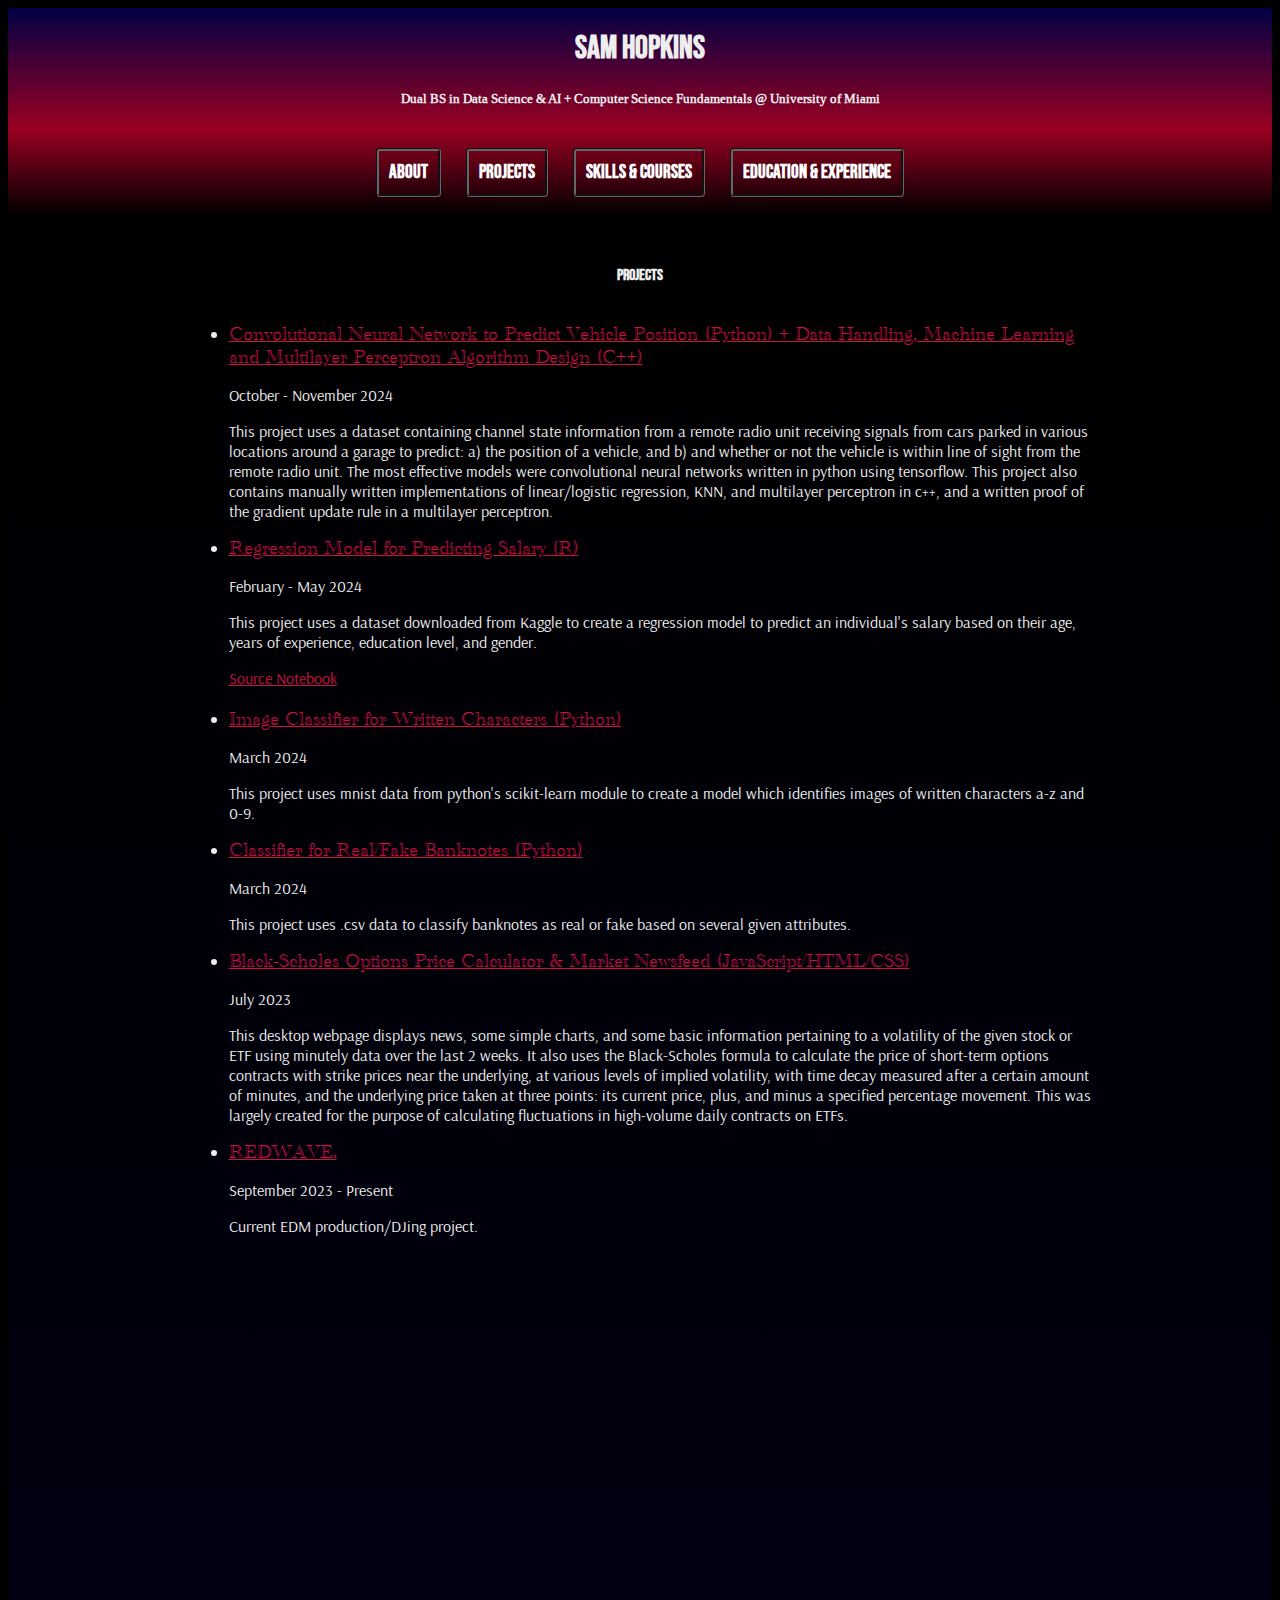
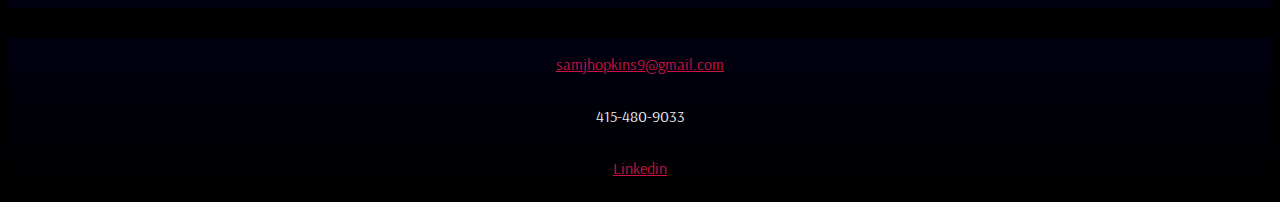
<file: index.html>
<!DOCTYPE html>
<html>
    <head>
        
        <link href="style2.css" rel="stylesheet">
        <link href="favicon.ico" rel="icon">
        <title id='title'></title>
        <meta charset='UTF-8'>
        <meta name="viewport" content="width=device-width, initial-scale=1.0">
    </head>
    <body>
        <header>
            <div id="photo_caption">
                
                <div id='intro'>
                    <h1 id='name'></h1>
                    <h5 id='description'></h5>
                </div>
                
            </div>
            
        </header>
        <nav>
            <h3 id="aboutbutton">About</h3>
            <h3 id="projbutton">Projects</h3>
            <h3 id="skillbutton">Skills & Courses</h3>
            <h3 id="edubutton">Education & Experience</h3>
        </nav>
        
        <div id="main1">
        <main>
            
            
          <div id="sections">
              
              <div class="section" id="biopar">
                  
                <div>
                    <h4 id="bioh">About</h4>
                    <p id="bio"></p>
                </div>
                <!-- <div id="headshotp"></div> -->
                  
              </div>
             
             <div class="section" id="edu_exp">
                <h3>Education</h3>
                <div class="section" id="education">
                        <ul id='schoolslist'></ul>
                </div>
                  
                <h3>Experience</h3>
                <div class="section" id="experience">
                        <ul id='jobslist'></ul>
                </div>
                
            </div>
            
            <div class="section" id="bulletpoints">
                 <div class="section" id="skills">
                     <h4>Skills</h4>
                          <ul id="skillslist"></ul>
                 </div>
                   
                <div class="section" id= "certifications">
                      <h4>Certifications</h4>
                        <ul id='certslist'></ul>
                </div>
                   
                <div class="section" id= "courses">
                    <h4>Courses</h4>
                        <ul id='courseslist'></ul>
                </div>
             
            </div>
           
            <div class="section" id="projects">
                <h4>Projects</h4>
                    <ul id="projectslist"></ul>
            </div>
          </div>
        </main>
        </div>
        
        <footer>
            <p id='email'></p>
            <p id='phone'></p>
            <p id="linkedin"></p>
        </footer>
        
    <script src="script.js"></script>
    </body>
    
</html>
</file>
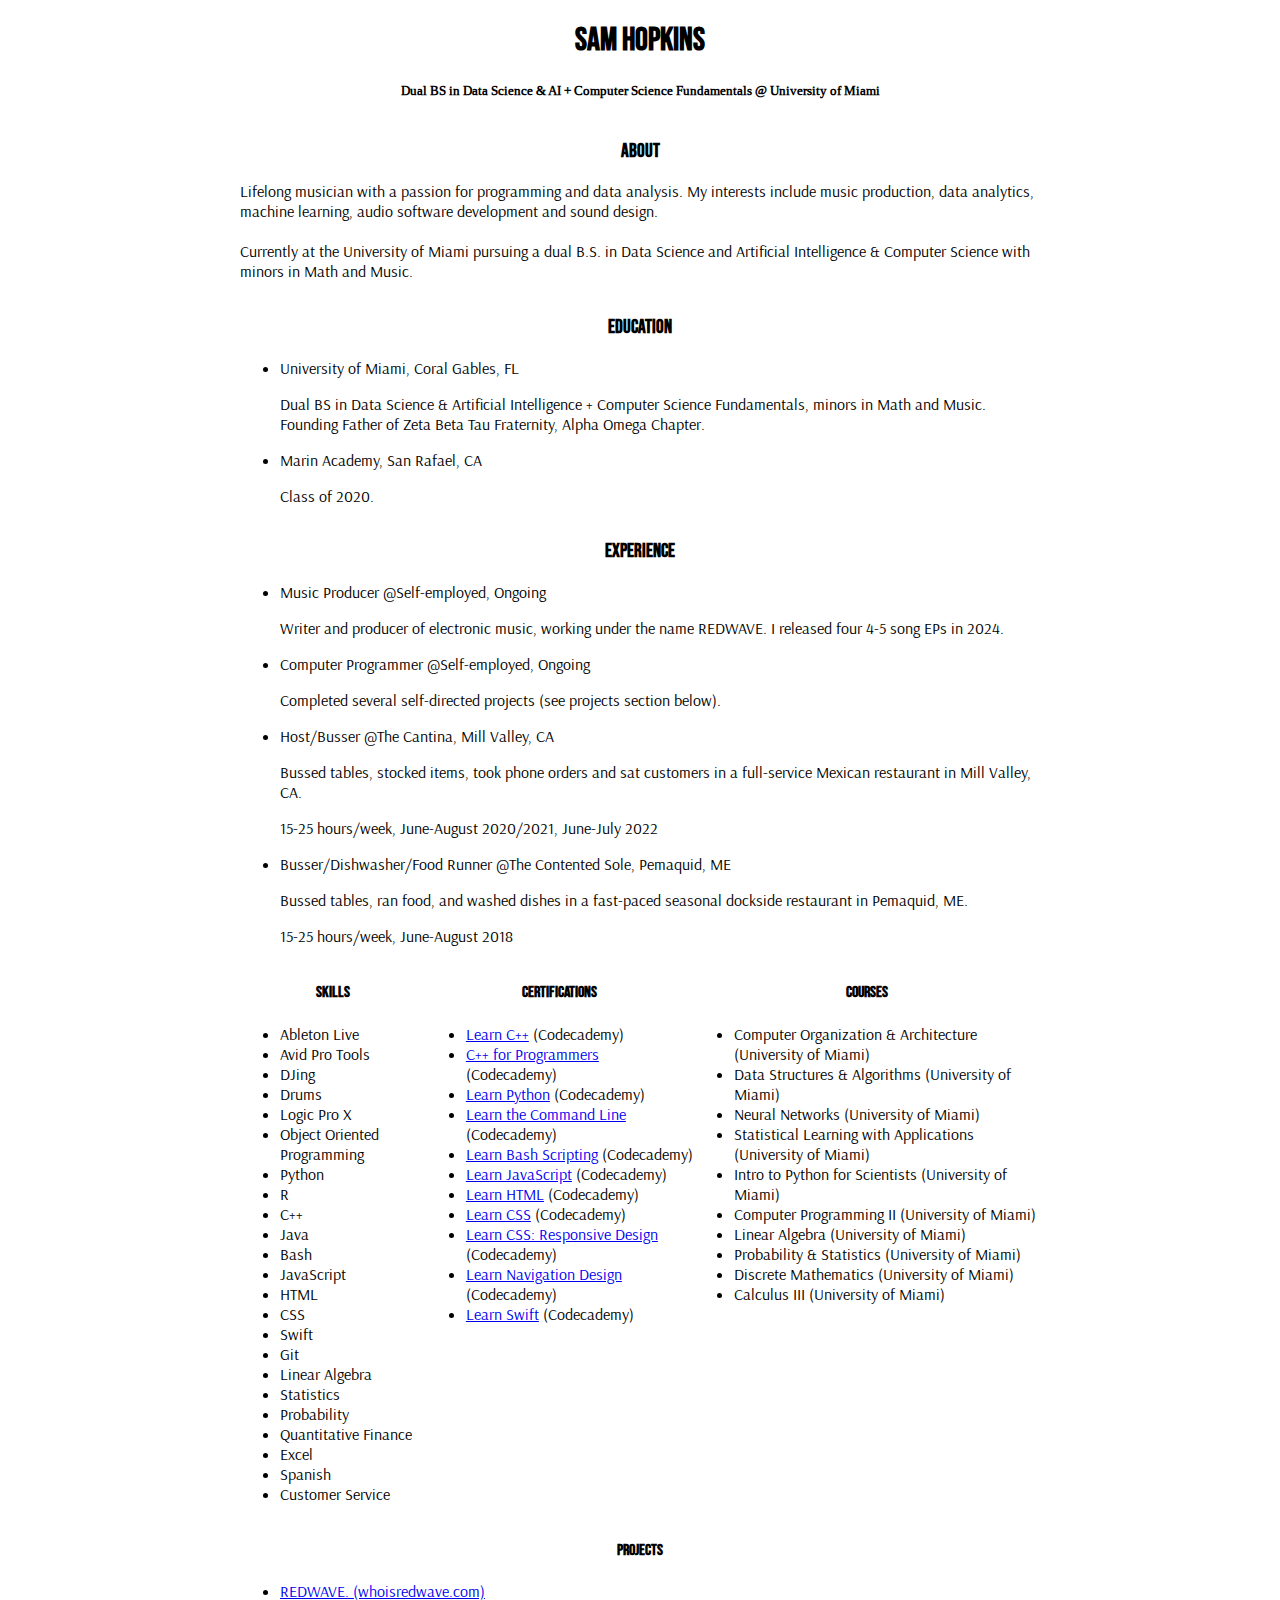
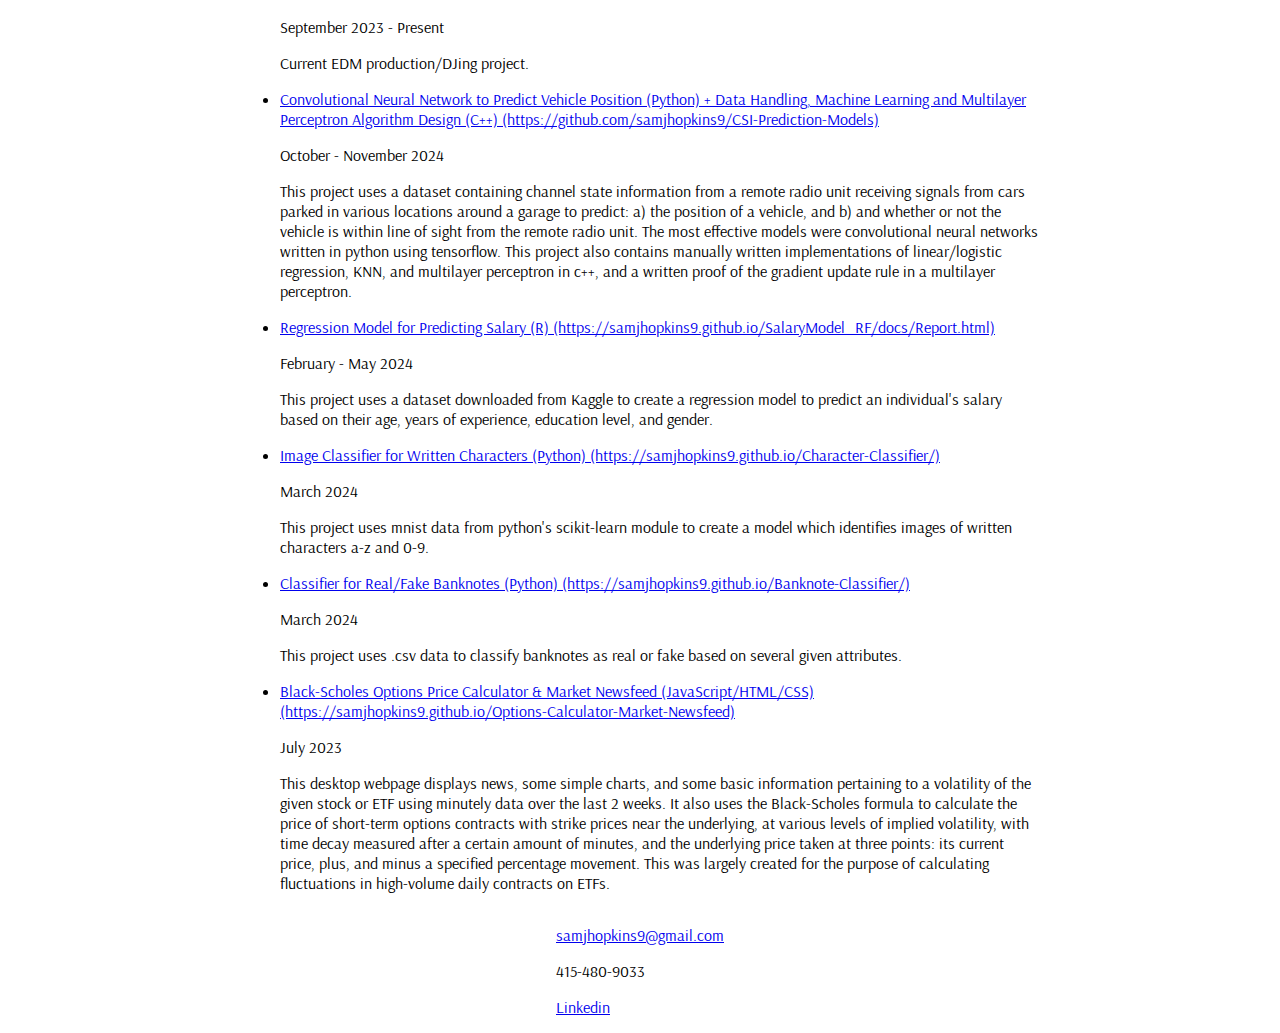
<file: resume.html>
<!DOCTYPE html>
<html>
    <head>
        
        <link href="style3.css" rel="stylesheet">
        <link href="favicon.ico" rel="icon">
        <title id='title'></title>
        <meta charset='UTF-8'>
        <meta name="viewport" content="width=device-width, initial-scale=1.0">
    </head>
    <body>
        <header>
            <div id="photo_caption">
                
                <div id='intro'>
                    <h1 id='name'></h1>
                    <h5 id='description'></h5>
                </div>
                
            </div>
            
        </header>
        
        <div id="main1">
        <main>
            
            
          <div id="sections">
              
              <div class="section" id="biopar">
                  
                <div>
                    <h3 id="bioh">About</h3>
                    <p id="bio"></p>
                </div>
                <!-- <div id="headshotp"></div> -->
                  
              </div>
             
             <div class="section" id="edu_exp">
                <div class="section" id="education">
                    <h3>Education</h3>
                        <ul id='schoolslist'></ul>
                </div>
                  
                <div class="section" id="experience">
                    <h3>Experience</h3>
                        <ul id='jobslist'></ul>
                </div>
                
            </div>
            
            <div class="section" id="bulletpoints">
                 <div class="section" id="skills">
                     <h4>Skills</h4>
                          <ul id="skillslist"></ul>
                 </div>
                   
                <div class="section" id= "certifications">
                      <h4>Certifications</h4>
                        <ul id='certslist'></ul>
                </div>
                   
                <div class="section" id= "courses">
                    <h4>Courses</h4>
                        <ul id='courseslist'></ul>
                </div>
             
            </div>
           
            <div class="section" id="projects">
                <h4>Projects</h4>
                    <ul id="projectslist"></ul>
            </div>
          </div>
        </main>
        </div>
        
        <footer>
            <p id='email'></p>
            <p id='phone'></p>
            <p id="linkedin"></p>
        </footer>
        
    <script src="script2.js"></script>
    </body>
    
</html>
</file>
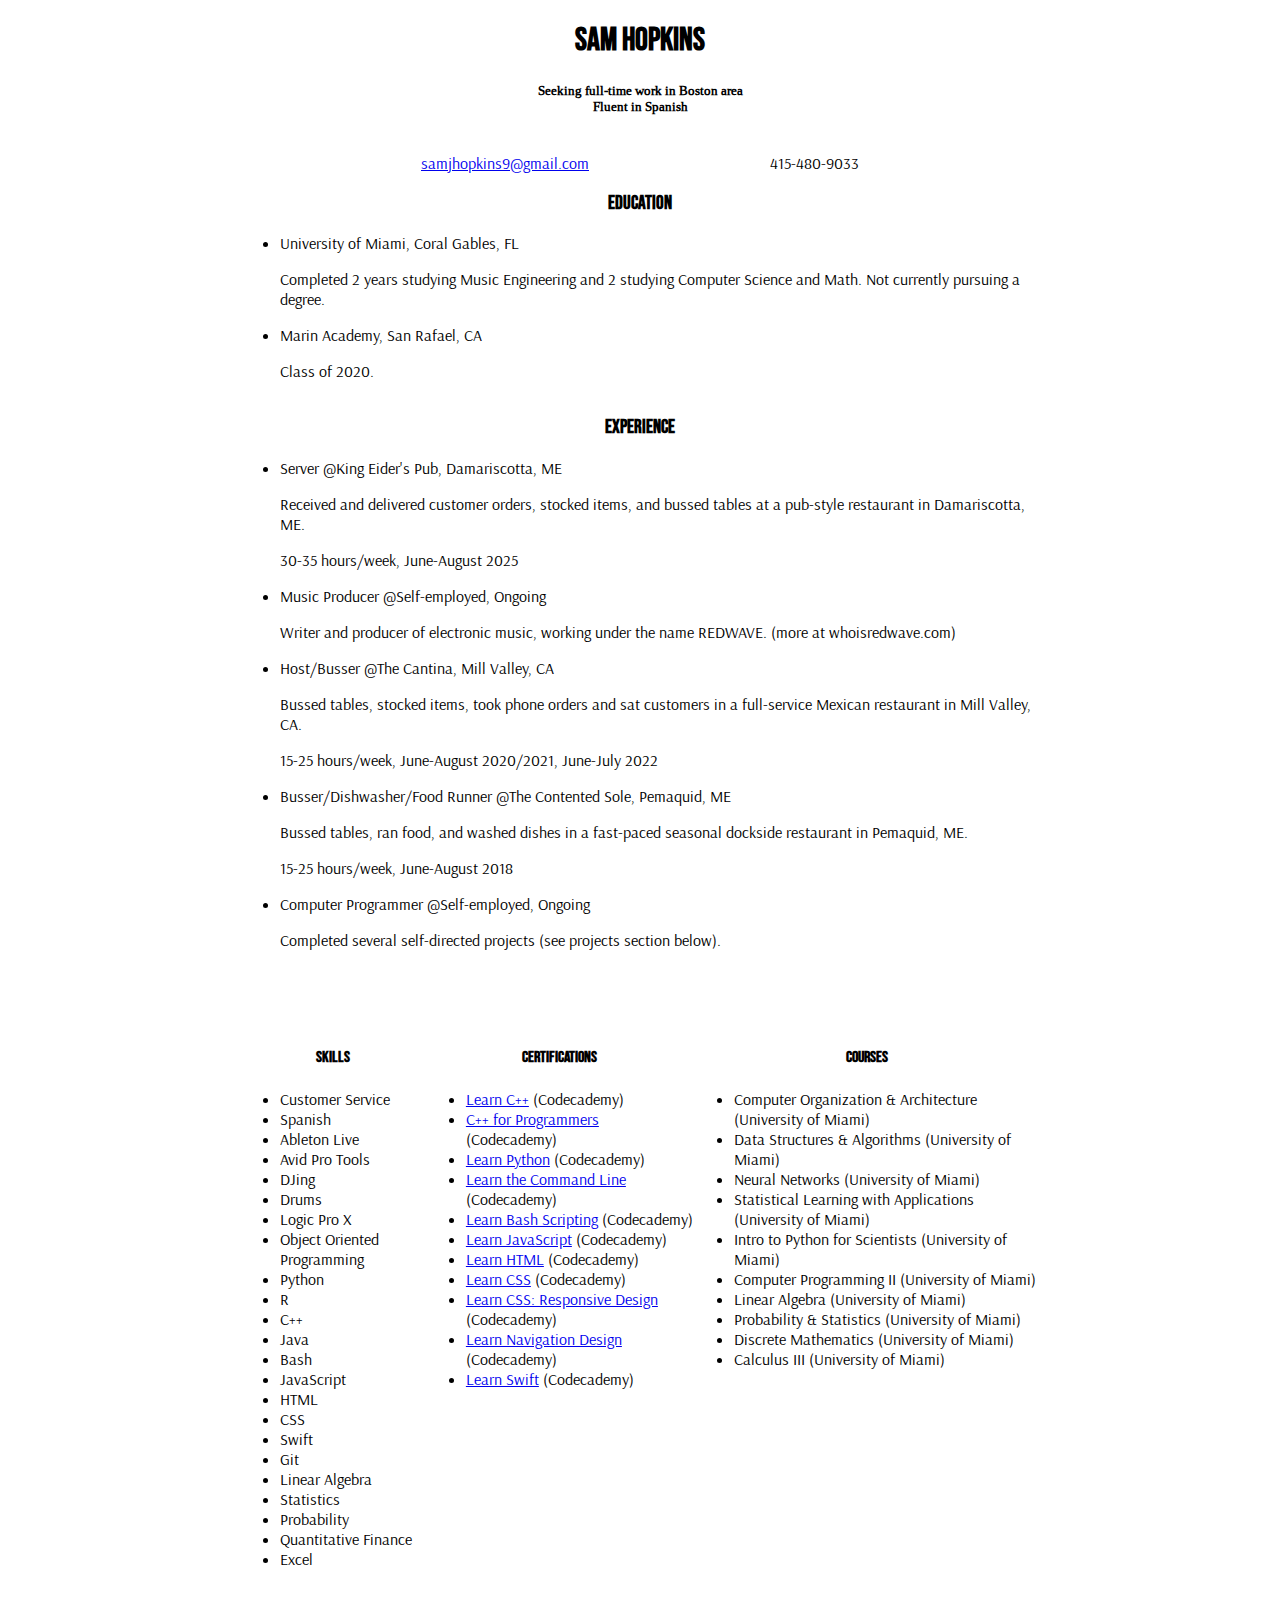
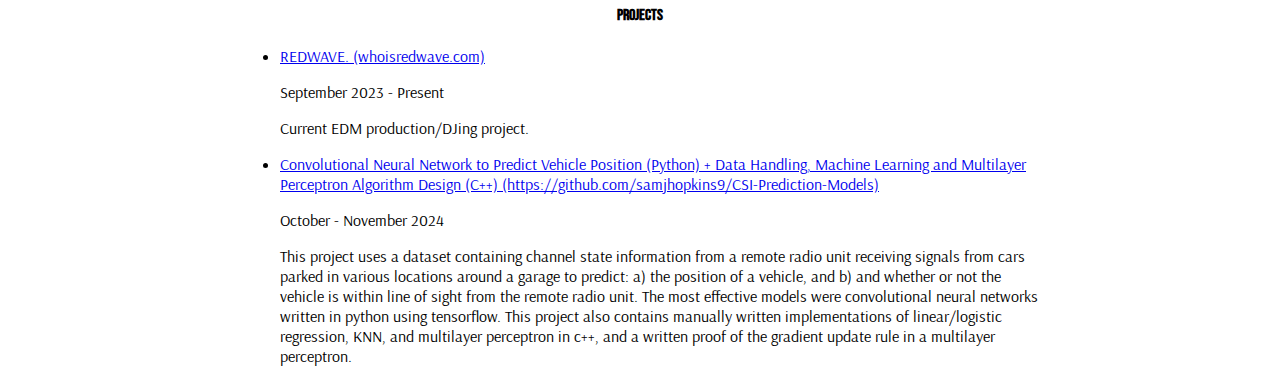
<file: Portfolio/resume.html>
<!DOCTYPE html>
<html>
    <head>
        
        <link href="style3.css" rel="stylesheet">
        <link href="favicon.ico" rel="icon">
        <title id='title'></title>
        <meta charset='UTF-8'>
        <meta name="viewport" content="width=device-width, initial-scale=1.0">
    </head>
    <body>
      <div>
        <header>
            <div id="photo_caption">
                
                <div id='intro'>
                    <h1 id='name'></h1>
                    <h5>Seeking full-time work in Boston area<br>Fluent in Spanish</h5>
                </div>
                <div id="contactinfo">
                    <p id='email'></p> <p id='phone'></p>
                </div>
                
            </div>
            
        </header>
        
        <div id="main1">
        <main>
            
            
          <div id="sections">
              
              <!-- <div class="section" id="biopar" class="page-break">
                  
                <div>
                    <h3 id="bioh">About</h3>
                    <p id="bio"></p>
                </div>
                <div id="headshotp"></div>
                  
              </div> -->
             
             <div class="section" id="edu_exp">
                <div class="section" id="education">
                    <h3>Education</h3>
                        <ul id='schoolslist'></ul>
                </div>
                  
                <div class="section" id="experience">
                    <h3>Experience</h3>
                        <ul id='jobslist'></ul>
                </div>
                
            </div>
             
             <h4><br></h4>
            <div class="section" id="bulletpoints">
                 <div class="section" id="skills">
                     <h4>Skills</h4>
                          <ul id="skillslist"></ul>
                 </div>
                   
                <div class="section" id= "certifications">
                      <h4>Certifications</h4>
                        <ul id='certslist'></ul>
                </div>
                   
                <div class="section" id= "courses">
                    <h4>Courses</h4>
                        <ul id='courseslist'></ul>
                </div>
             
            </div>
           
            <div class="section" id="projects">
                <h4>Projects</h4>
                    <ul id="projectslist"></ul>
            </div>
          </div>
        </main>
        </div>
        
        <footer>
        </footer>
      </div>
    <script src="script2.js"></script>
    </body>
    
</html>
</file>
<file: style2.css>
/* import fonts */
@font-face {
    font-family: 'Bebas Neue';
    src: url('Fonts/BebasNeue-Regular.ttf') format('truetype');
}

@font-face {
    font-family: 'Crimson';
    src: url('Fonts/CrimsonText-Regular.ttf') format('truetype');
}

@font-face {
    font-family: "Tinos";
    src: url('Fonts/Tinos-Regular.ttf') format("truetype");
}

@font-face {
    font-family: "Arsenal";
    src: url('Fonts/Arsenal-Regular.ttf') format('truetype');
}

@font-face {
    
    font-family: "Academy";
    src: url('Fonts/Academy Engraved LET Fonts.ttf') format('truetype');
    
}



/* top-level */

html {
    
    background-color: #000;
    color: #eee;
    font-family: "Arsenal"
    
}

header h5 {
    font-family: "Tinos";
}

h1, h2, h3, h4, h5, h6 {
    
    font-family: "Bebas Neue";
    text-align: center;
    
}

a {
    
    color: #c14;
    
}

a:hover {
    
    color: #41e;
    transition: 0.2s;
    
}


/* header */

header {
    background: linear-gradient(to bottom, #004, #902);

    text-align: center;
    
    display: flex;
    justify-content: center;
    
}



/* nav bar */

nav {
    
    background: linear-gradient(to bottom, #902, #000);
    
    display: flex;
    flex-flow: row;
    justify-content: center;
    
}

nav h3 {
    
    padding: 10px;
    border: 3px groove #666;
    margin-left: 1%;
    margin-right: 1%;
    
    color: #fff;
    border-radius: 4px;
    
}

nav h3:hover {
    
    cursor: pointer;
    color: #c14;
    border-color: #c14;
    transition: 0.3s;
    
}



/* main section */

#main1 {
    
    background: linear-gradient(to bottom, #000, #001);
    height: 100%;
    
}

main {
            
    margin: 30px;
    
    display: flex;
    flex-flow: column;
    
    flex: 1;

}

.section {
        
    display: none;
    flex-flow: column;
    
    
}

#biopar {
        
    width: 75%;
    padding-left: 20px;
    padding-right: 20px;
    
    margin: 0 auto;
    
    display: none;
    
}


#bio {
    
    padding: 10px;
    
}

#headshotp img {
    
    width: 100%;
    
}


#bulletpoints {
        
    flex-flow: row;
    justify-content: center;
    
}

#bulletpoints ul {
    
    margin: 0.1%;
    
}

#projects {
    
    display: flex;
    
}

#edu_exp, #edu_exp h4, #projects, #projects h4 {
    
    width: 75%;
    position: relative;
    left: 12.5%;
    
    align-items: flex-start;
    
}

#edu_exp li, #projects li {
    
    font-family: "Academy";
    font-size: 19px;
    
}

#musiclinks {
    
    display: flex;
    flex-flow: row;
    justify-content: center;
    
}


/* footer */

footer {
        
    background: linear-gradient(to bottom, #001, #000);
        
    display: flex;
    flex-flow: column;
    align-items: center;
    
}
</file>
<file: style3.css>
/* import fonts */
@font-face {
    font-family: 'Bebas Neue';
    src: url('Fonts/BebasNeue-Regular.ttf') format('truetype');
}

@font-face {
    font-family: 'Crimson';
    src: url('Fonts/CrimsonText-Regular.ttf') format('truetype');
}

@font-face {
    font-family: "Tinos";
    src: url('Fonts/Tinos-Regular.ttf') format("truetype");
}

@font-face {
    font-family: "Arsenal";
    src: url('Fonts/Arsenal-Regular.ttf') format('truetype');
}

/* top level */

html {
    
    font-family: "Arsenal"
    
}

header h5 {
    font-family: "Tinos";
}

h1, h2, h3, h4, h5, h6 {
    
    font-family: "Bebas Neue";
    text-align: center;
    
}

body {
    
    /* sizing and position */
    width: 800px;
    position: relative;
    margin: 0 auto;
    
    
    display: flex;
    flex-flow: column;
    align-items: center;
    justify-content: center;
    
}


/* sections */

#edu_exp, #bulletpoints {
    
    
    display: flex;
    flex-flow: row;
    align-items: top;
    
}

#edu_exp {
    
    display: flex;
    flex-flow: column;
    align-items: center;
    
}
</file>
<file: Portfolio/style3.css>
/* import fonts */
@font-face {
    font-family: 'Bebas Neue';
    src: url('Fonts/BebasNeue-Regular.ttf') format('truetype');
}

@font-face {
    font-family: 'Crimson';
    src: url('Fonts/CrimsonText-Regular.ttf') format('truetype');
}

@font-face {
    font-family: "Tinos";
    src: url('Fonts/Tinos-Regular.ttf') format("truetype");
}

@font-face {
    font-family: "Arsenal";
    src: url('Fonts/Arsenal-Regular.ttf') format('truetype');
}

@media print {
  .page-break {
    /* page-break-before: always; /* or page-break-after: always */
    break-before: page;        /* modern syntax */
  }
}

/* top level */

html {
    
    font-family: "Arsenal"
    
}

header h5 {
    font-family: "Tinos";
}

h1, h2, h3, h4, h5, h6 {
    
    font-family: "Bebas Neue";
    text-align: center;
    
}

#contactinfo {
    
    display: flex;
    flex-direction: row;
    align-items: center;
    justify-content: space-evenly;
    
}

#phone, #email, #linkedin {
    
    margin-bottom: 0;
    display: inline;
    
}

body {
    
    /* sizing and position */
    width: 800px;
    position: relative;
    margin: 0 auto;
    
    
    display: flex;
    flex-flow: column;
    align-items: center;
    justify-content: center;
    
}


/* sections */

#edu_exp, #bulletpoints {
    
    
    display: flex;
    flex-flow: row;
    align-items: top;
    
}

#edu_exp {
    
    display: flex;
    flex-flow: column;
    align-items: center;
    
}
</file>
